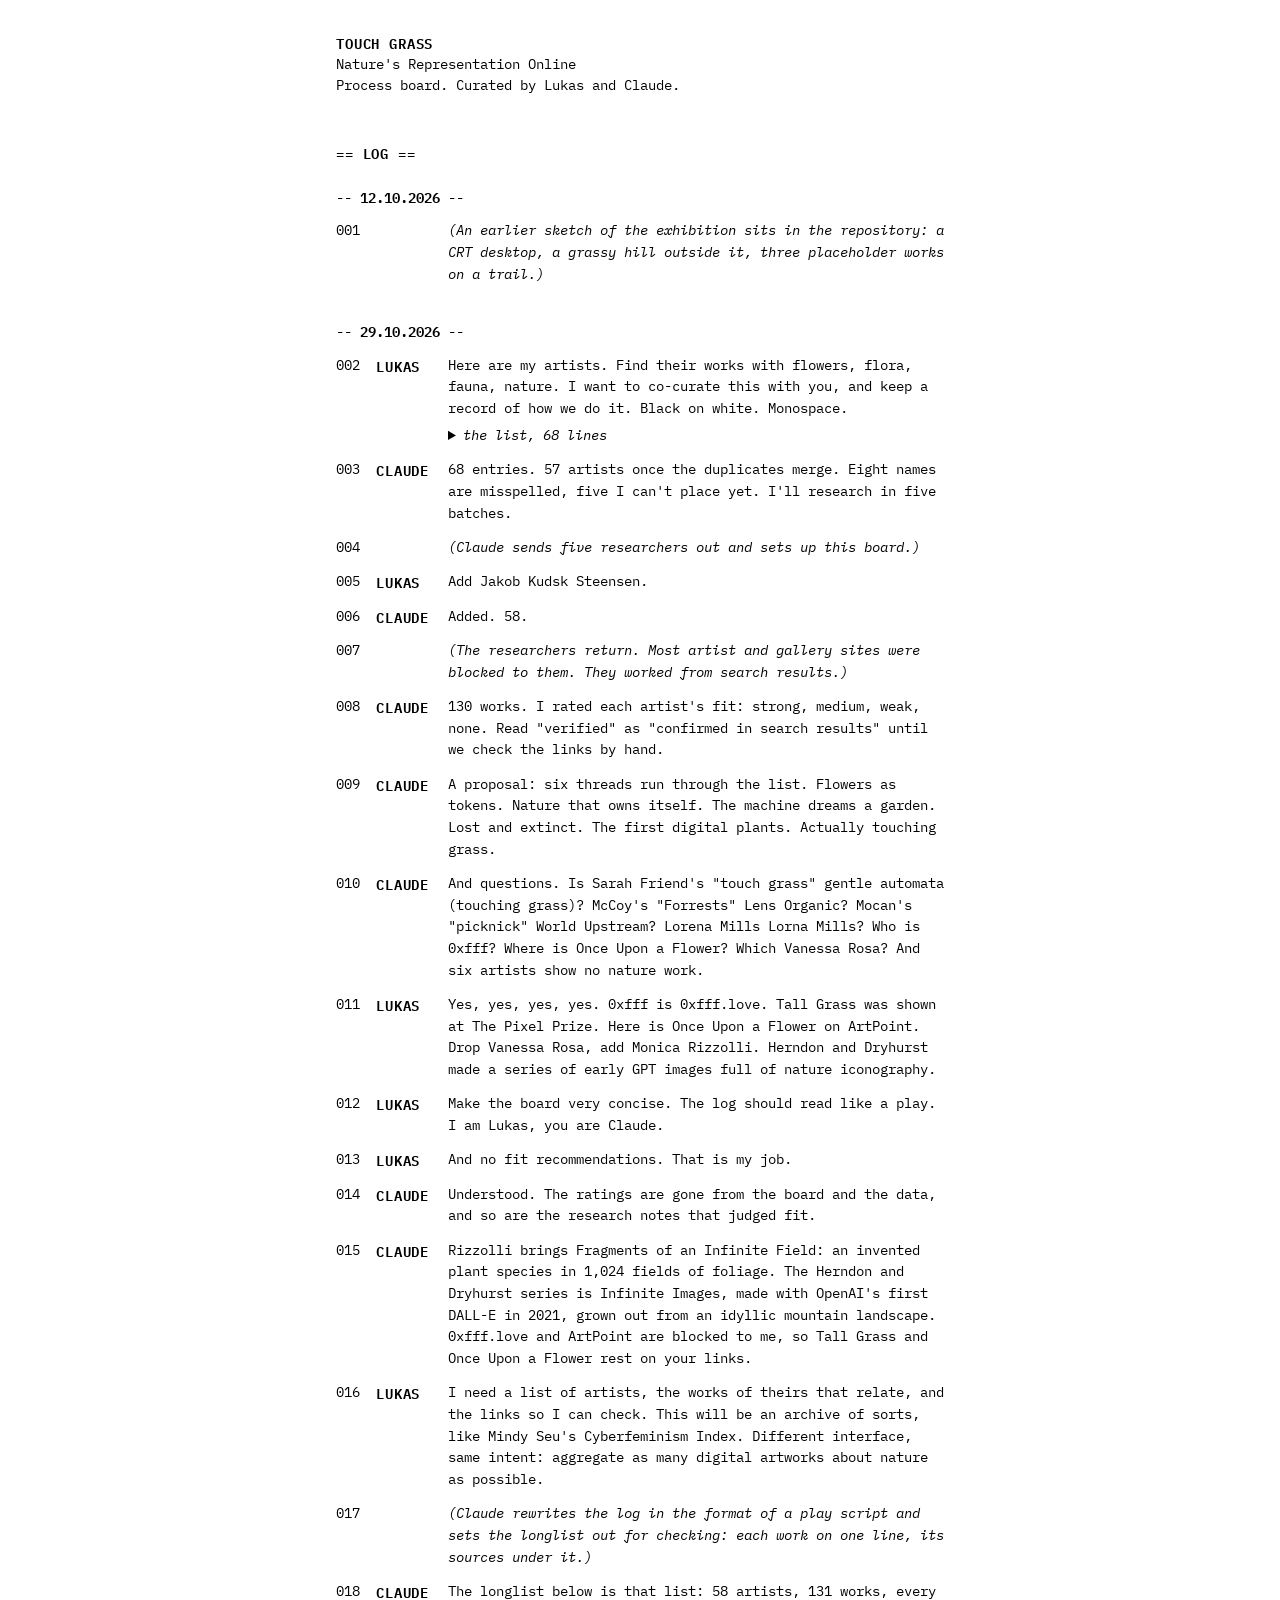
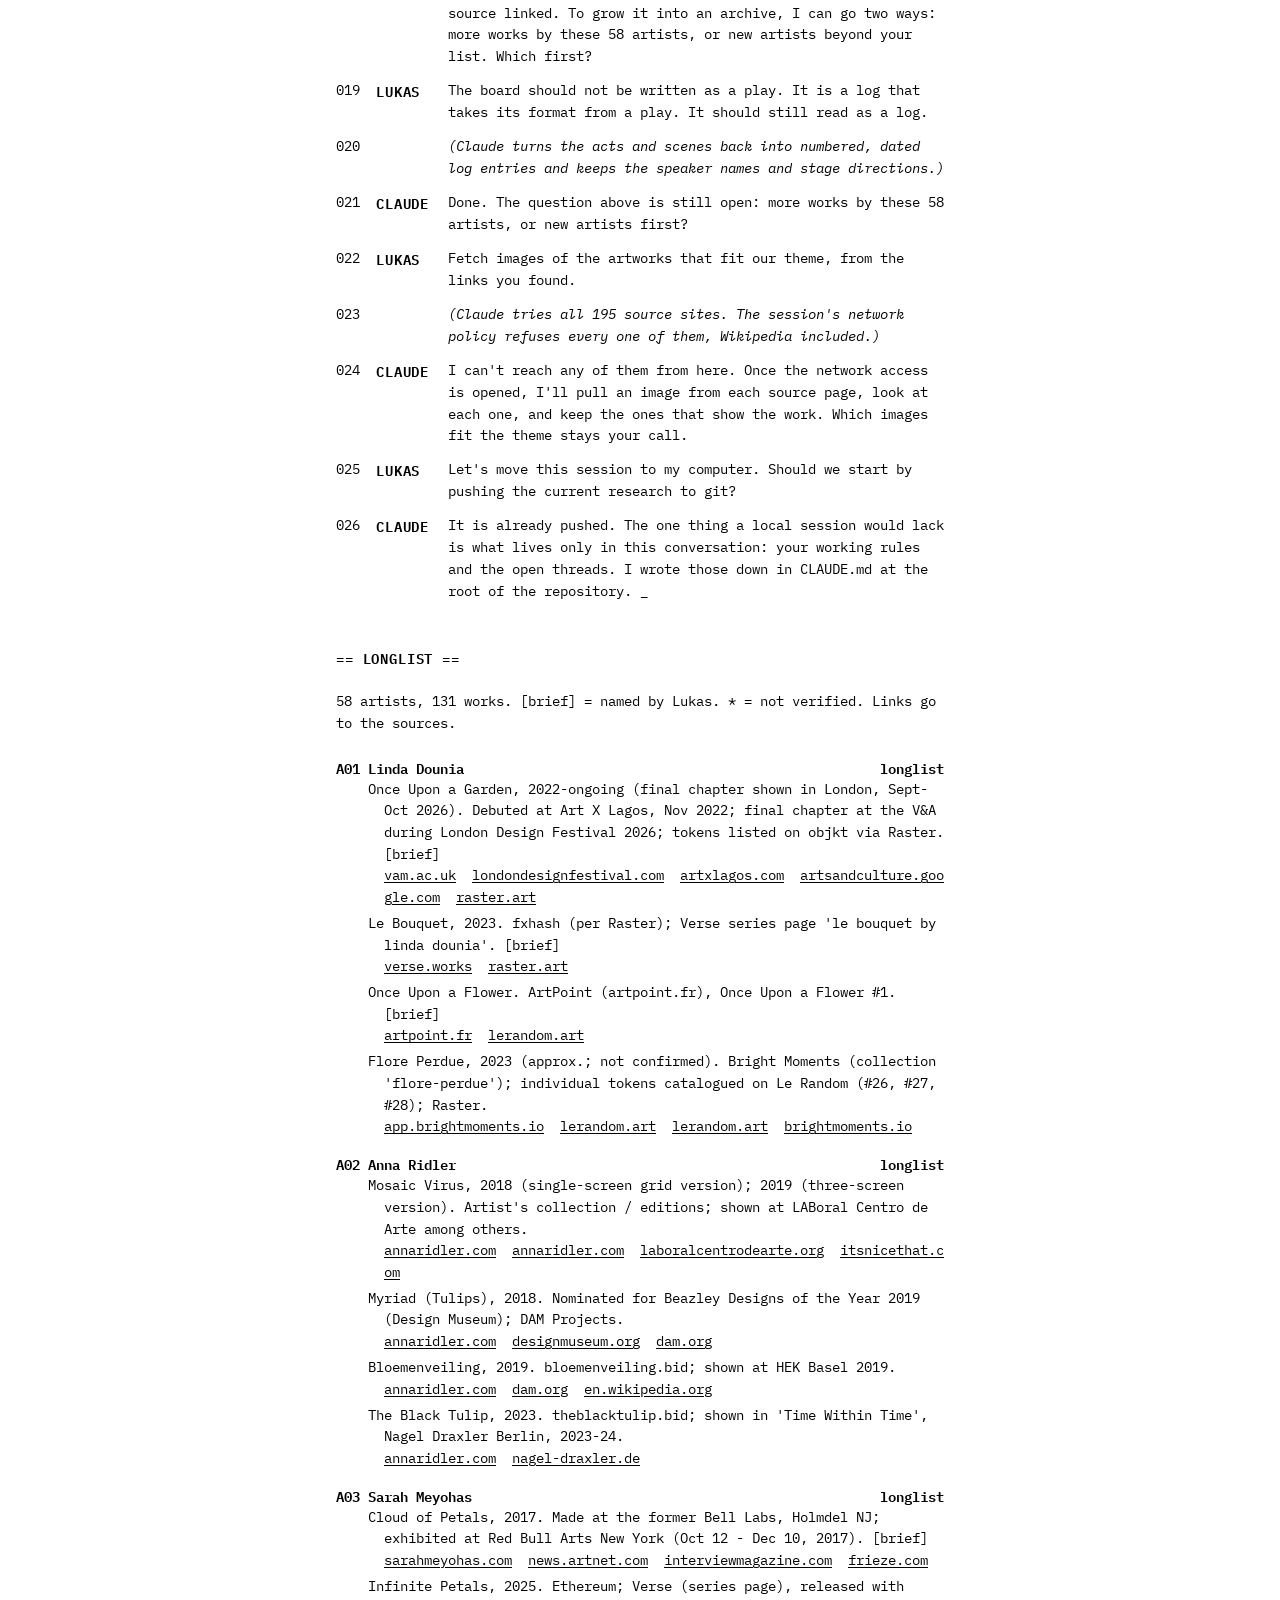
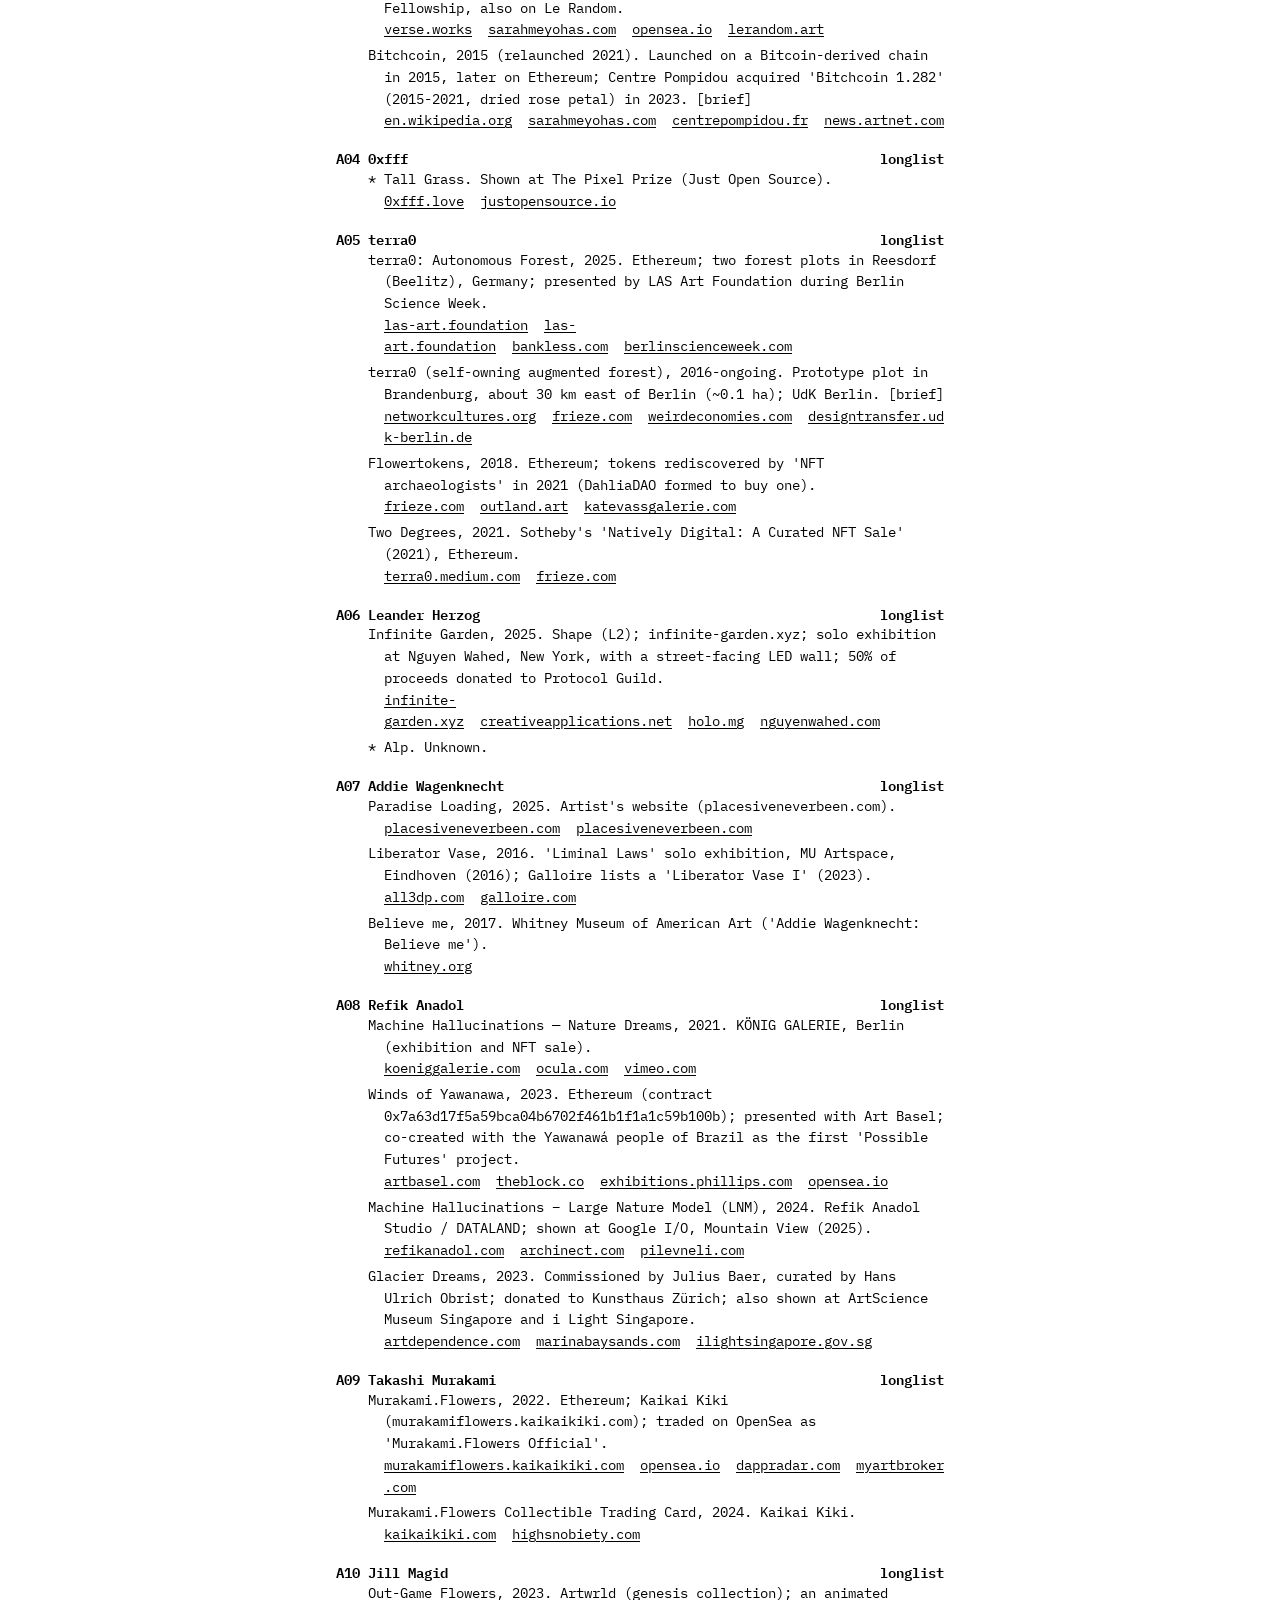
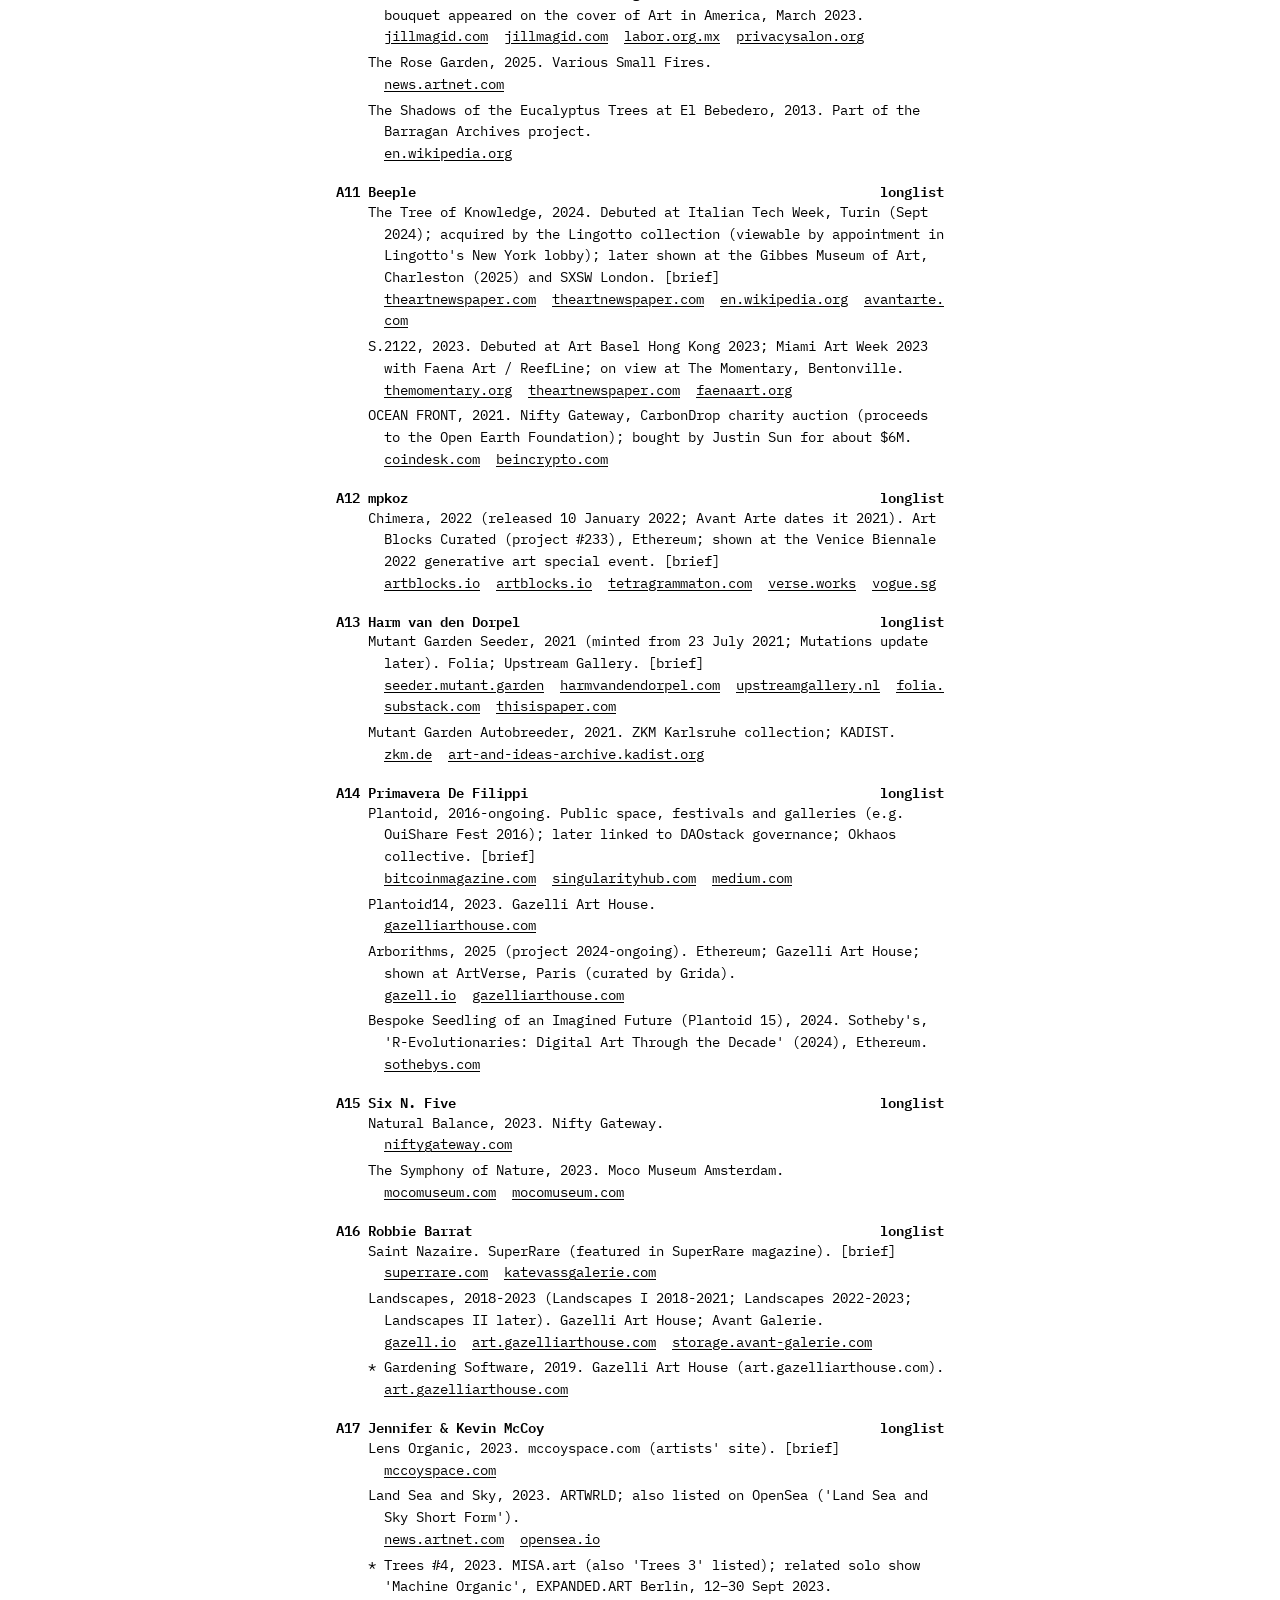
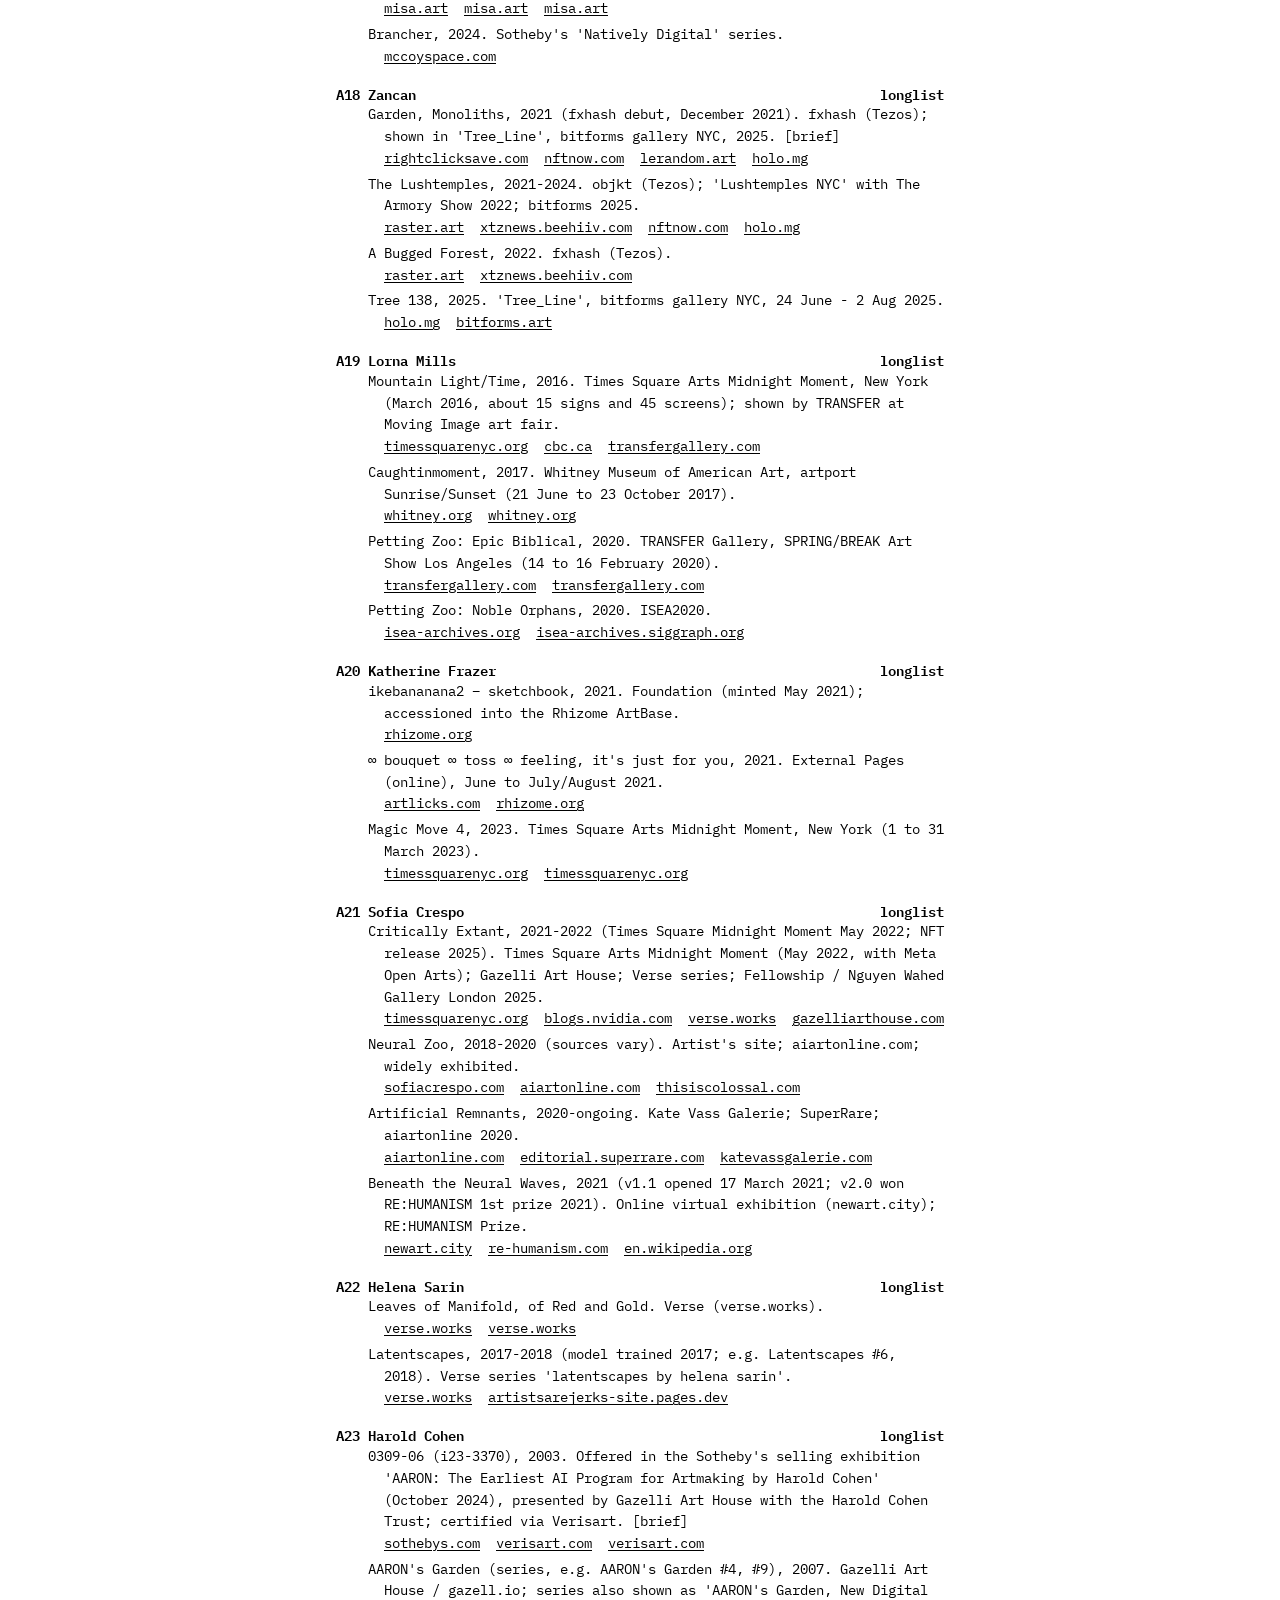
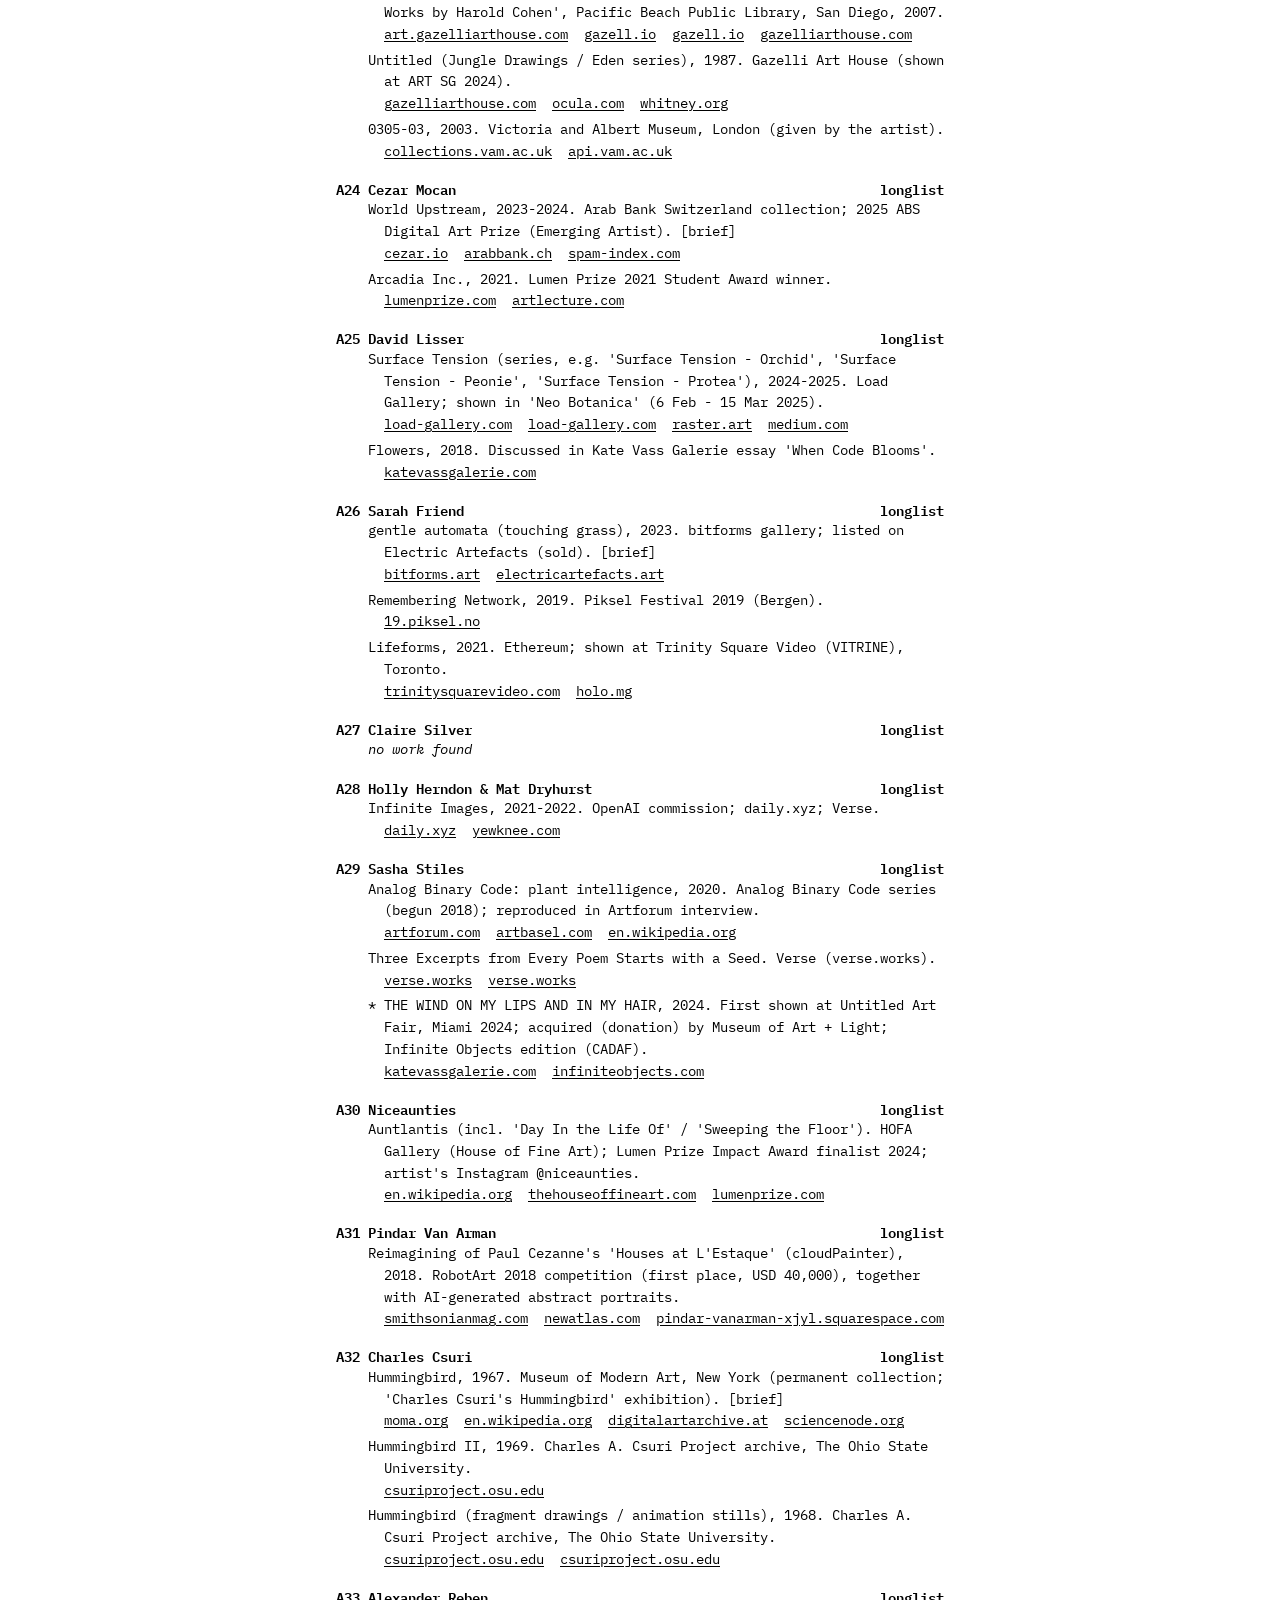
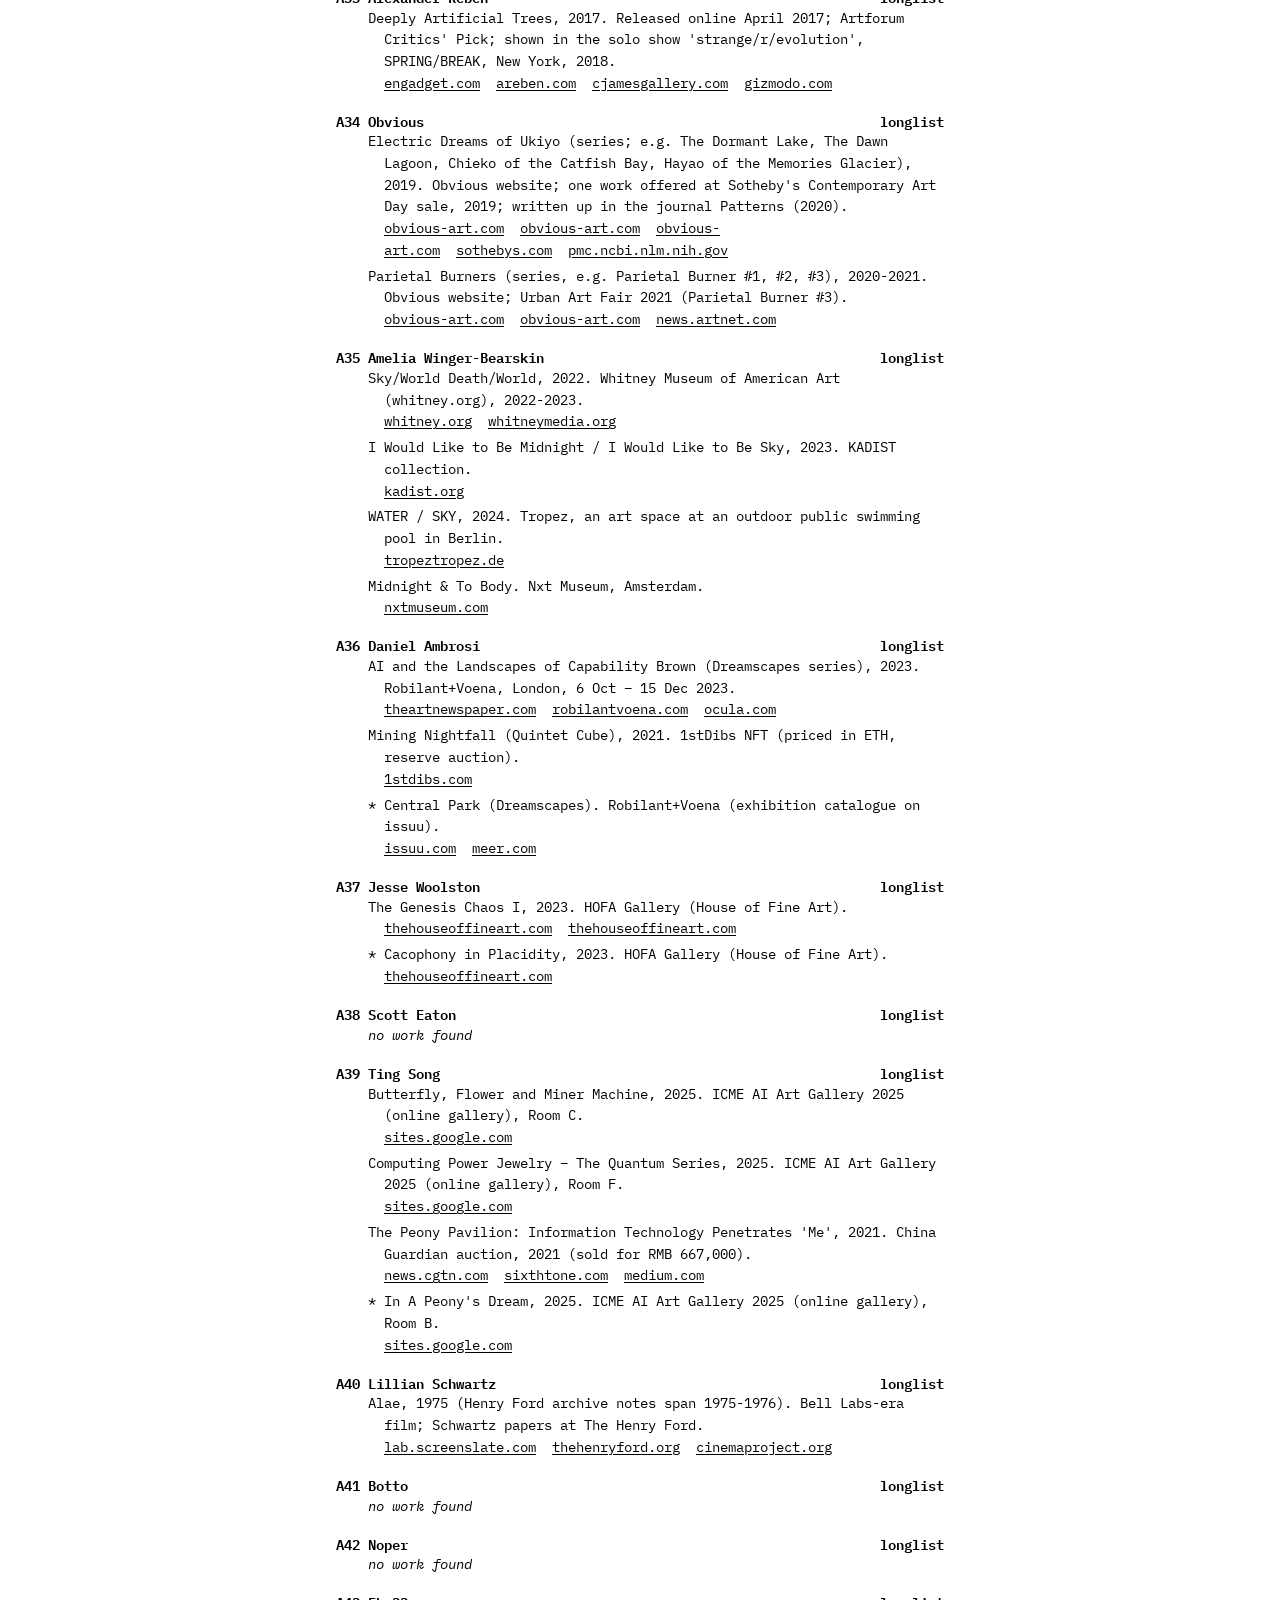
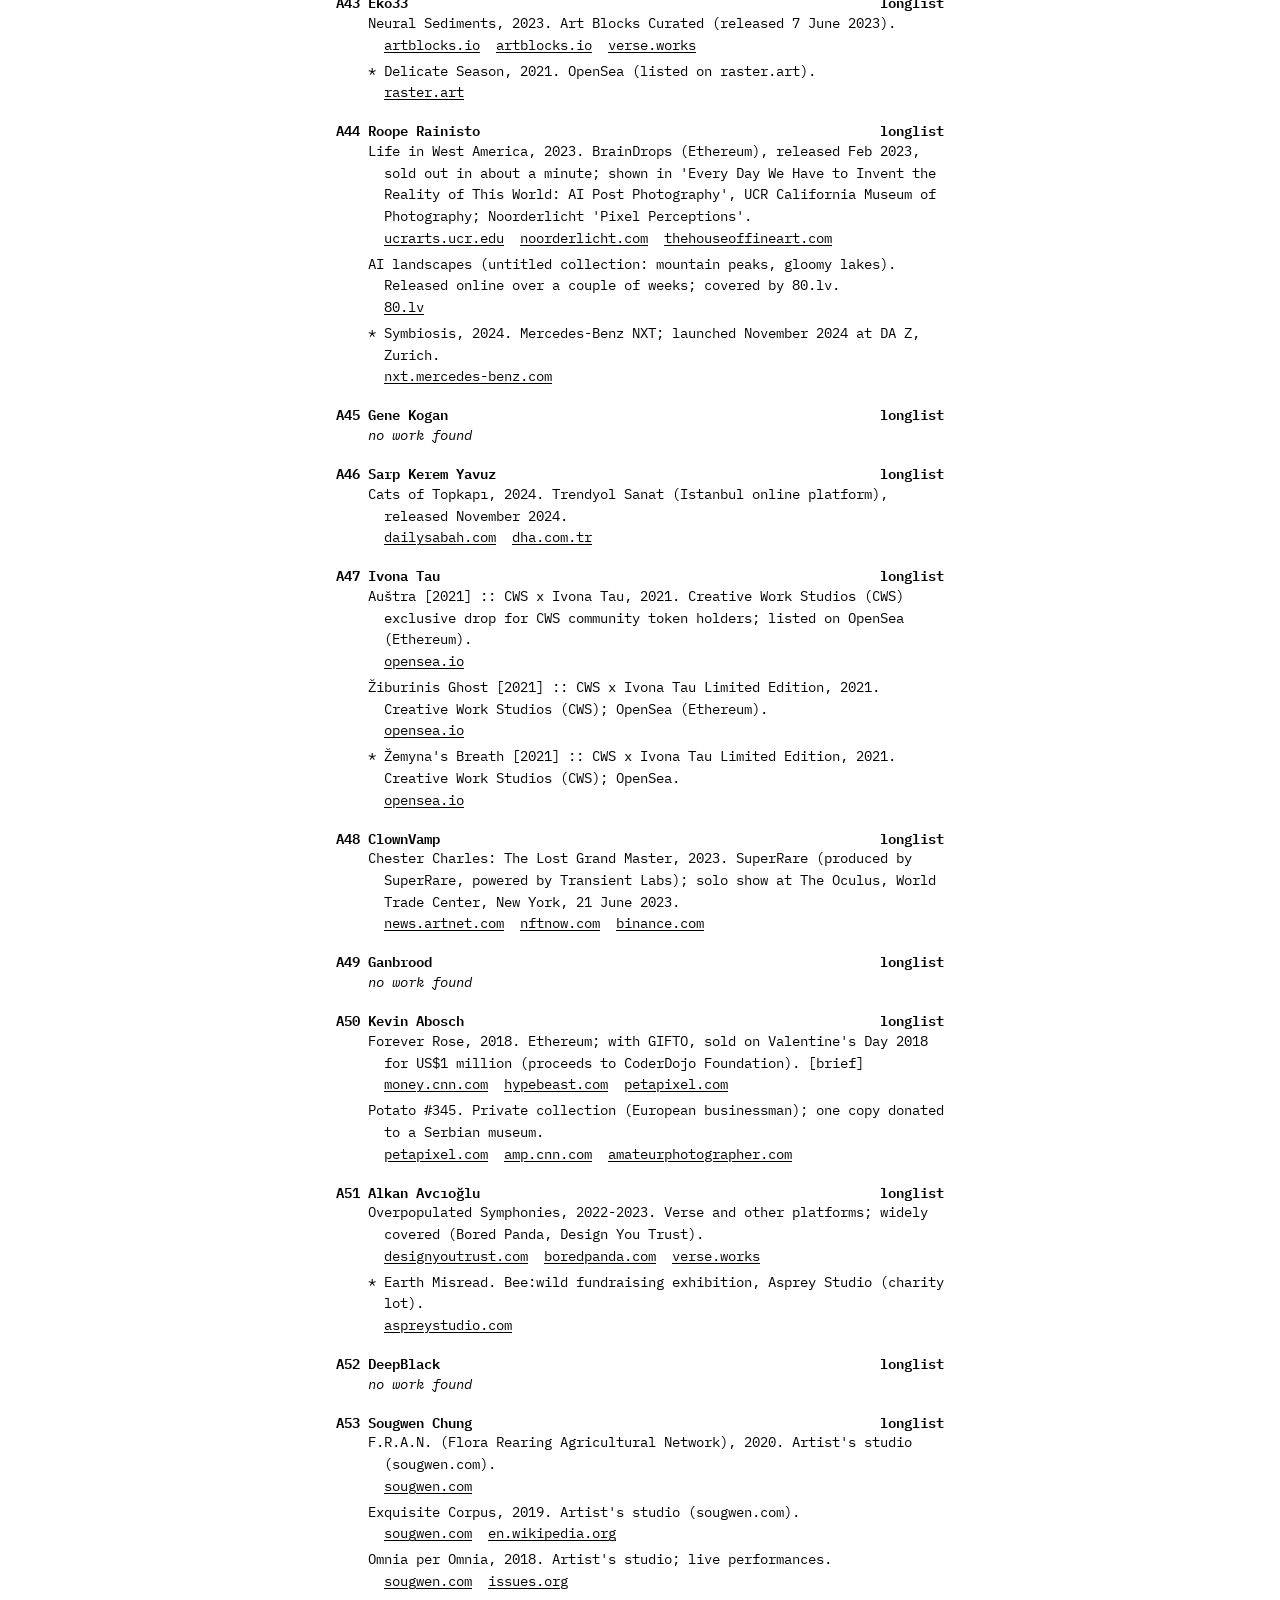
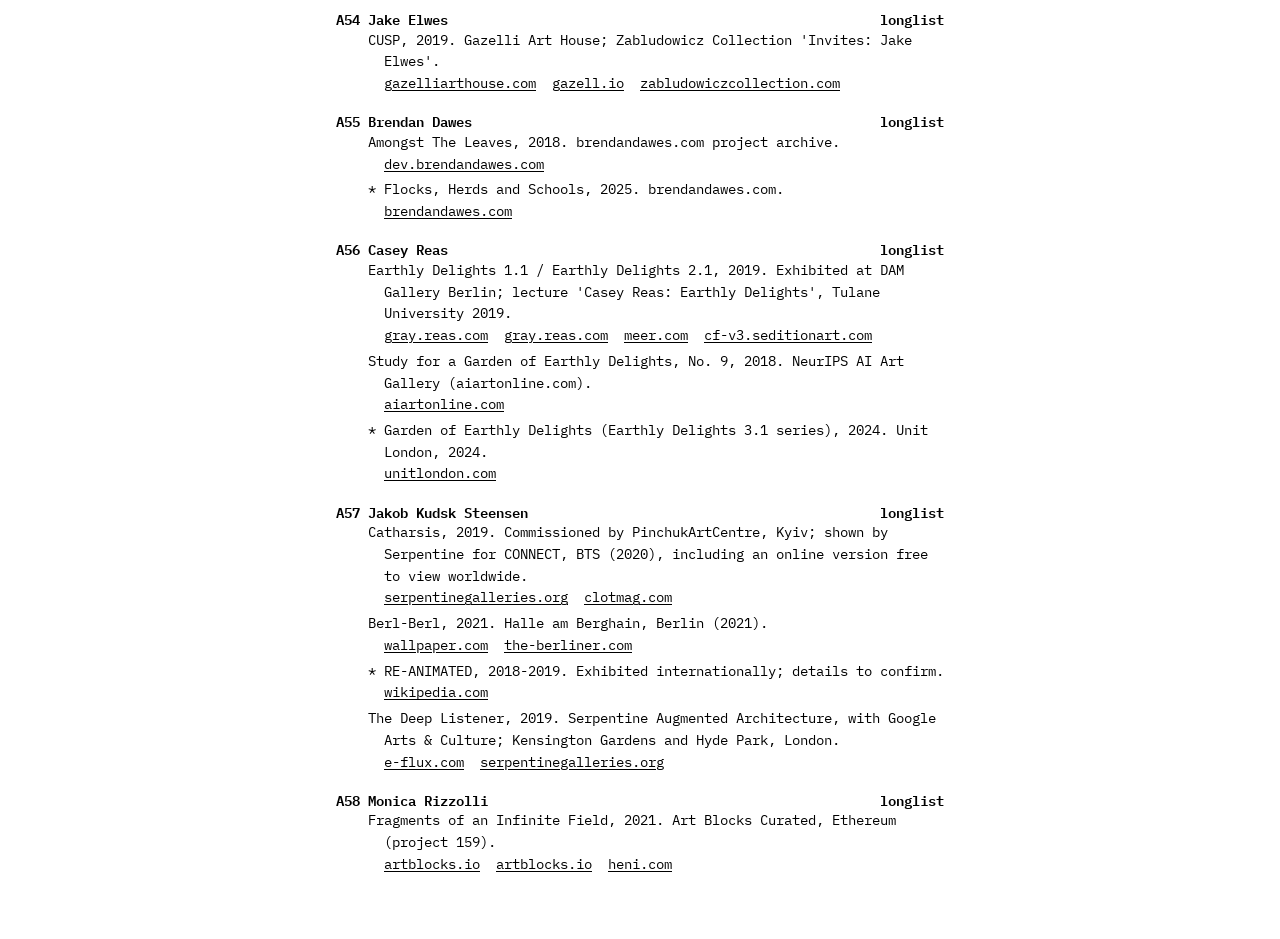
<file: process/index.html>
<!doctype html>
<html lang="en">
<head>
<meta charset="utf-8">
<meta name="viewport" content="width=device-width, initial-scale=1, viewport-fit=cover">
<title>Touch Grass Process Board</title>
<meta name="description" content="Process board for Touch Grass: Nature's Representation Online, co-curated by Lukas and Claude.">
<link rel="stylesheet" href="https://fonts.googleapis.com/css2?family=IBM+Plex+Mono:ital,wght@0,400;0,600;1,400&display=swap">
<link rel="stylesheet" href="board.css">
<script src="data/brief.js" defer></script>
<script src="data/log.js" defer></script>
<script src="data/research.js" defer></script>
<script src="board.js" defer></script>
</head>
<body>
<main id="board"></main>
</body>
</html>
</file>
<file: process/board.css>
/* Process board: one column of monospace text, black on white. The log borrows the layout of a play script. */
:root {
  --ink: #000;
  --paper: #fff;
  --mono: "IBM Plex Mono", ui-monospace, "SFMono-Regular", Menlo, Consolas, monospace;
  --name: 9ch;
  --step: 1.6em;
  color-scheme: light;
}

html { background: var(--paper); }
body {
  margin: 0;
  background: var(--paper);
  color: var(--ink);
  font: 14px/1.55 var(--mono);
  padding-block: 32px 64px;
  padding-left: max(16px, env(safe-area-inset-left, 0px));
  padding-right: max(16px, env(safe-area-inset-right, 0px));
}

main { max-width: 76ch; margin: 0 auto; display: grid; gap: calc(var(--step) * 2); overflow-wrap: anywhere; }
section { display: grid; gap: var(--step); min-width: 0; }

h1, h2, h3, p, ol, ul, pre { margin: 0; padding: 0; font: inherit; }
h1, h2, h3, .who { text-transform: uppercase; letter-spacing: 0.06em; font-weight: 600; }
h2::before { content: "== "; }
h2::after { content: " =="; }
a { color: var(--ink); text-underline-offset: 2px; }
a:focus-visible, summary:focus-visible { outline: 2px solid var(--ink); outline-offset: 2px; }

/* log: numbered entries, speaker names set like a play script */
.log { list-style: none; display: grid; gap: 0.9em; }
.date { font-weight: 600; margin-top: var(--step); }
.date:first-child { margin-top: 0; }
.date::before { content: "-- "; }
.date::after { content: " --"; }
.entry { display: grid; grid-template-columns: 5ch var(--name) 1fr; }
.entry > p, .say { min-width: 0; }
.say { display: grid; gap: 0.4em; }
.dir p { font-style: italic; }
.open .say p::after { content: " _"; }
summary { cursor: pointer; font-style: italic; }
details pre { white-space: pre-wrap; padding: 0.4em 0 0 2ch; }

/* longlist */
.artists { list-style: none; display: grid; gap: 1.1em; }
.artist-head { display: flex; justify-content: space-between; gap: 2ch; font-weight: 600; }
.works { list-style: none; padding-left: 4ch; display: grid; gap: 0.3em; }
.works li { padding-left: 2ch; text-indent: -2ch; }
.works .links { display: block; text-indent: 0; }
.works .links a + a { margin-left: 2ch; }
.works.none { font-style: italic; padding-left: 4ch; }

@media (max-width: 520px) {
  .entry { grid-template-columns: 5ch 1fr; }
  .entry .who:empty { display: none; }
  .entry .say, .entry > p { grid-column: 2; }
  .works, .works.none { padding-left: 2ch; }
}
</file>
